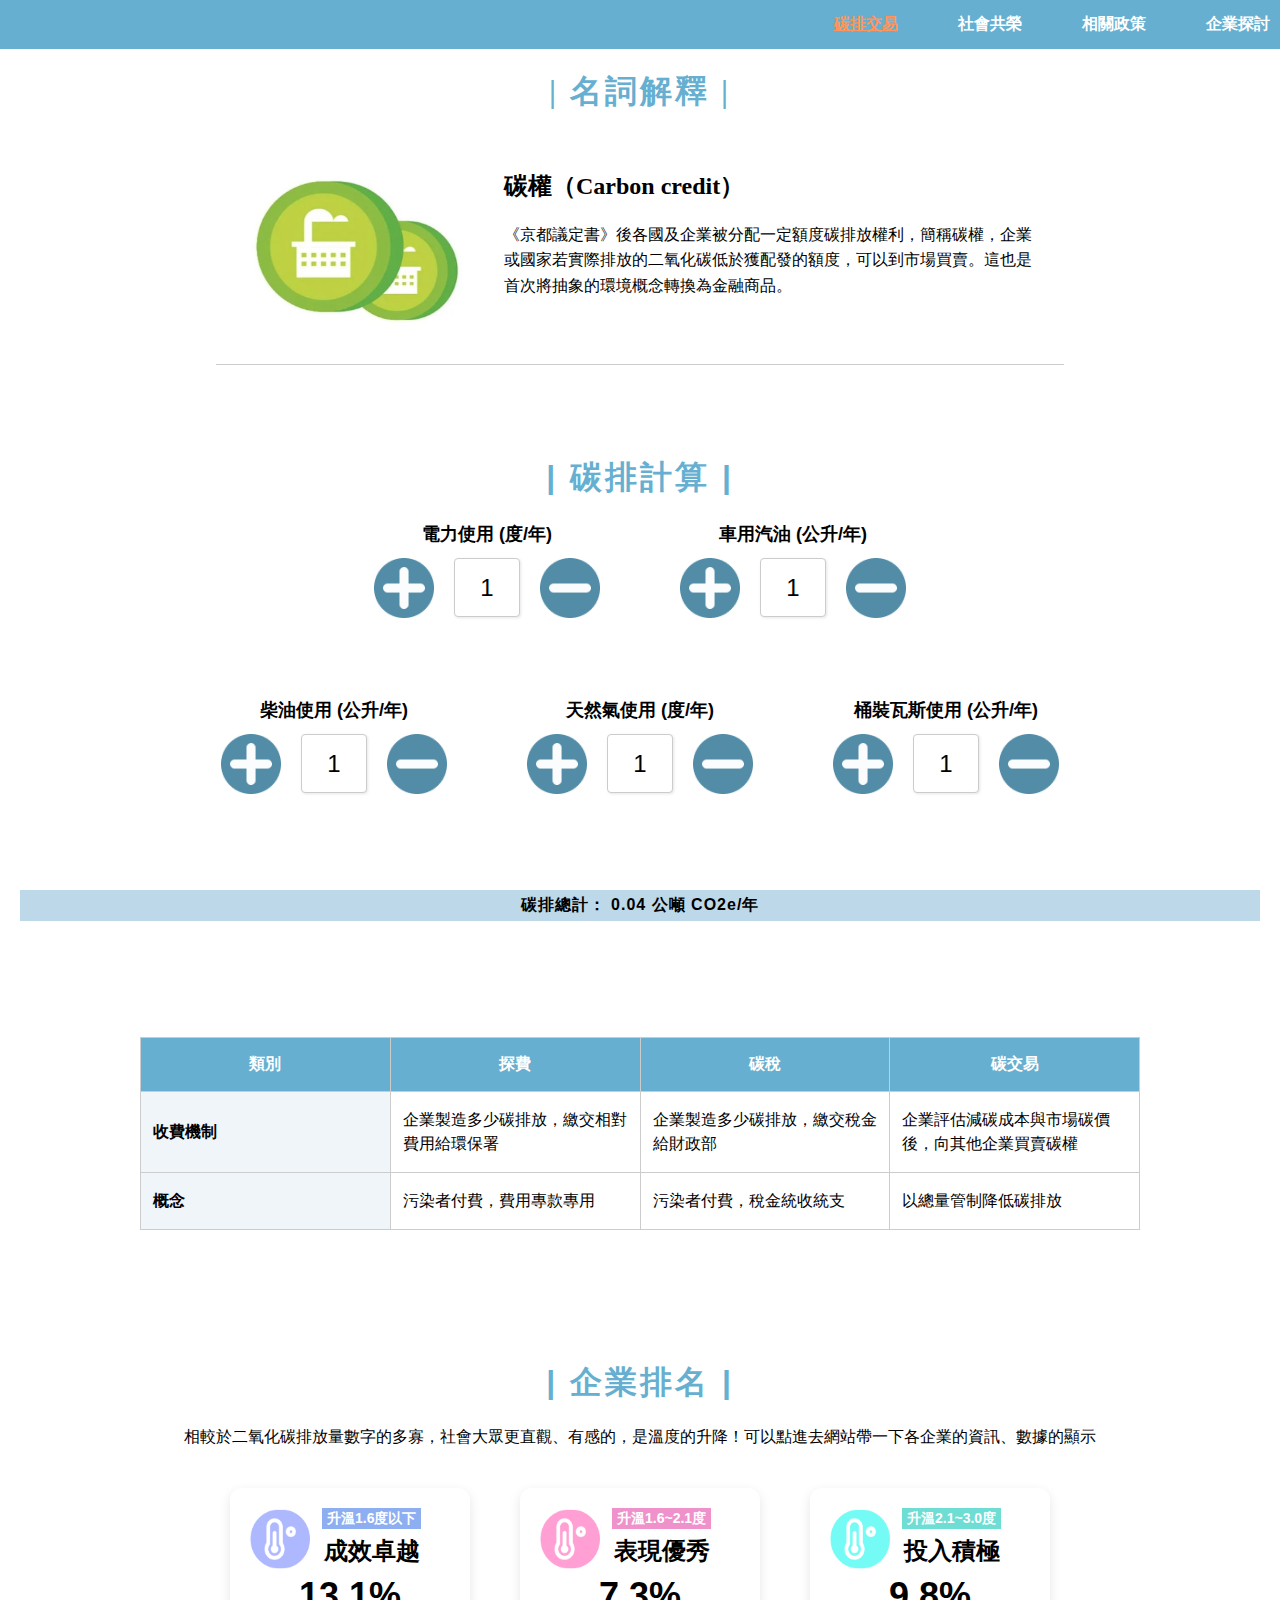
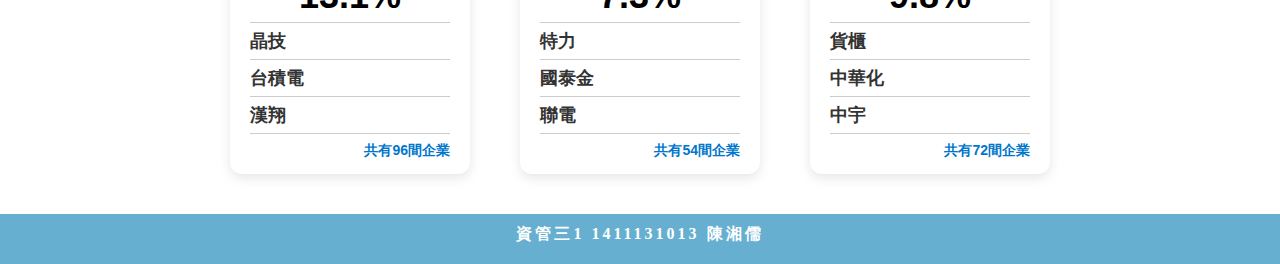
<file: index.html>
<!DOCTYPE html> <!--宣告文件版本-->
<html lang="en"> <!--文件語言 zh-TW(繁體中文)-->
<head>
	<meta charset="UTF-8">
	<meta name="viewport" content="width=device-width, initial-scale=1.0">
	<meta name="keywords" content="ESG,環境,社會,政府">
	<title>ESG介紹網站</title>
	<style>
		@import url(./ESG.css);
	</style>
</head>
<body>
	<header>
		<nav class="menu">
			<ul>
				<li><a href="./index.html" class="active"><strong>碳排交易</strong></a></li>
				<li><a href="./page2.html"><strong>社會共榮</strong></a></li>
				<li><a href="./page3.html"><strong>相關政策</strong></a></li>
				<li><a href="./page4.html"><strong>企業探討</strong></a></li>
			</ul>
		</nav>
	</header>
	<main>
		<section id="explain"> 
			<h1>| 名詞解釋 |</h1>
			<div class="carbon-block">
				<div class="explain-box">
					<img src="./image/1.png" width="240" height="180" alt="碳權" >
					<div class="text-content">
						<h2>碳權（Carbon credit）</h2>
						<p class="clearfix">《京都議定書》後各國及企業被分配一定額度碳排放權利，簡稱碳權，企業或國家若實際排放的二氧化碳低於獲配發的額度，可以到市場買賣。這也是首次將抽象的環境概念轉換為金融商品。</p>
					</div>
				</div>	
			</div>
		</section>

		<section id="useing"> 
			<h1>| 碳排計算 |</h1>
			<div class="input-group">
				<div class="row">
					<!-- 電力使用 -->
					<div class="item">
						<label>電力使用 (度/年)</label>
						<div class="controller">
							<button class="btn add"></button>
							<input type="text" value="1" readonly>
							<button class="btn reduce"></button>
						</div>
					</div>

					<!-- 車用汽油 -->
					<div class="item">
					<label>車用汽油 (公升/年)</label>
						<div class="controller">
							<button class="btn add"></button>
							<input type="text" value="1" readonly>
							<button class="btn reduce"></button>
						</div>
					</div>
				</div>

				<div class="row">
					<!-- 柴油使用 -->
					<div class="item">
					<label>柴油使用 (公升/年)</label>
						<div class="controller">
							<button class="btn add"></button>
							<input type="text" value="1" readonly>
							<button class="btn reduce"></button>
						</div>
					</div>

					<!-- 天然氣使用 -->
					<div class="item">
					<label>天然氣使用 (度/年)</label>
						<div class="controller">
							<button class="btn add"></button>
							<input type="text" value="1" readonly>
							<button class="btn reduce"></button>
						</div>
					</div>

					<!-- 桶裝瓦斯使用 -->
					<div class="item">
					<label>桶裝瓦斯使用 (公升/年)</label>
						<div class="controller">
							<button class="btn add"></button>
							<input type="text" value="1" readonly>
							<button class="btn reduce"></button>
						</div>
					</div>
				</div>	
			</div>
			<p class="use_text">碳排總計： 0.04 公噸 CO2e/年</p>
		</section>

		<section id="count"> 
			<table>
				<tr>
					<th>類別</th>
					<th>探費</th>
					<th>碳稅</th>
					<th>碳交易</th>
				</tr>
				<tr>
					<td>收費機制</td>
					<td>企業製造多少碳排放，繳交相對費用給環保署</td>
					<td>企業製造多少碳排放，繳交稅金給財政部</td>
					<td>企業評估減碳成本與市場碳價後，向其他企業買賣碳權</td>
				</tr>
				<tr>
					<td>概念</td>
					<td>污染者付費，費用專款專用</td>
					<td>污染者付費，稅金統收統支</td>
					<td>以總量管制降低碳排放</td>
				</tr>
			</table>
		</section> 

		<section id="ranking">
		    <h1>| 企業排名 |</h1>
		    <p class="ranking-desc">相較於二氧化碳排放量數字的多寡，社會大眾更直觀、有感的，是溫度的升降！可以點進去網站帶一下各企業的資訊、數據的顯示</p>

		    <div class="ranking-cards">
			    <!-- 成效卓越 -->
			    <div class="card">
			        <div class="card-header">
			      		<img src="./image/temperature1.png" width="60" height="60" alt="溫度計" >
			      		<div class="header-text">
			        		<span class="tag blue">升溫1.6度以下</span>
			        		<h3>成效卓越</h3>
			        	</div>
			        </div>
			      
			        <p class="percentage">13.1%</p>
			        <ul class="company-list">
				        <li>晶技</li>
				        <li>台積電</li>
				        <li>漢翔</li>
			        </ul>
			      <p class="more">共有96間企業</p>
			    </div>

			    <!-- 表現優秀 -->
			    <div class="card">
			        <div class="card-header">
			        	<img src="./image/temperature2.png" width="60" height="60" alt="溫度計" >
			        	<div class="header-text">
				        	<span class="tag pink">升溫1.6~2.1度</span>
				        	<h3>表現優秀</h3>
				        </div>
			        </div>
			      
			        <p class="percentage">7.3%</p>
			        <ul class="company-list">
				        <li>特力</li>
				        <li>國泰金</li>
				        <li>聯電</li>
			        </ul>
			        <p class="more">共有54間企業</p>
			    </div>

			    <!-- 投入積極 -->
			    <div class="card">
			        <div class="card-header">
			        	<img src="./image/temperature3.png" width="60" height="60" alt="溫度計" >
			        	<div class="header-text">
			        		<span class="tag teal">升溫2.1~3.0度</span>
			        		<h3>投入積極</h3>
			        	</div>
			        </div>
			        
			        <p class="percentage">9.8%</p>
			        <ul class="company-list">
				        <li>貨櫃</li>
				        <li>中華化</li>
				        <li>中宇</li>
			        </ul>
			        <p class="more">共有72間企業</p>
			    </div>
		    </div>
		</section>

	</main>

	<footer> 資管三1  1411131013  陳湘儒 </footer>
</body>
</html>
</file>
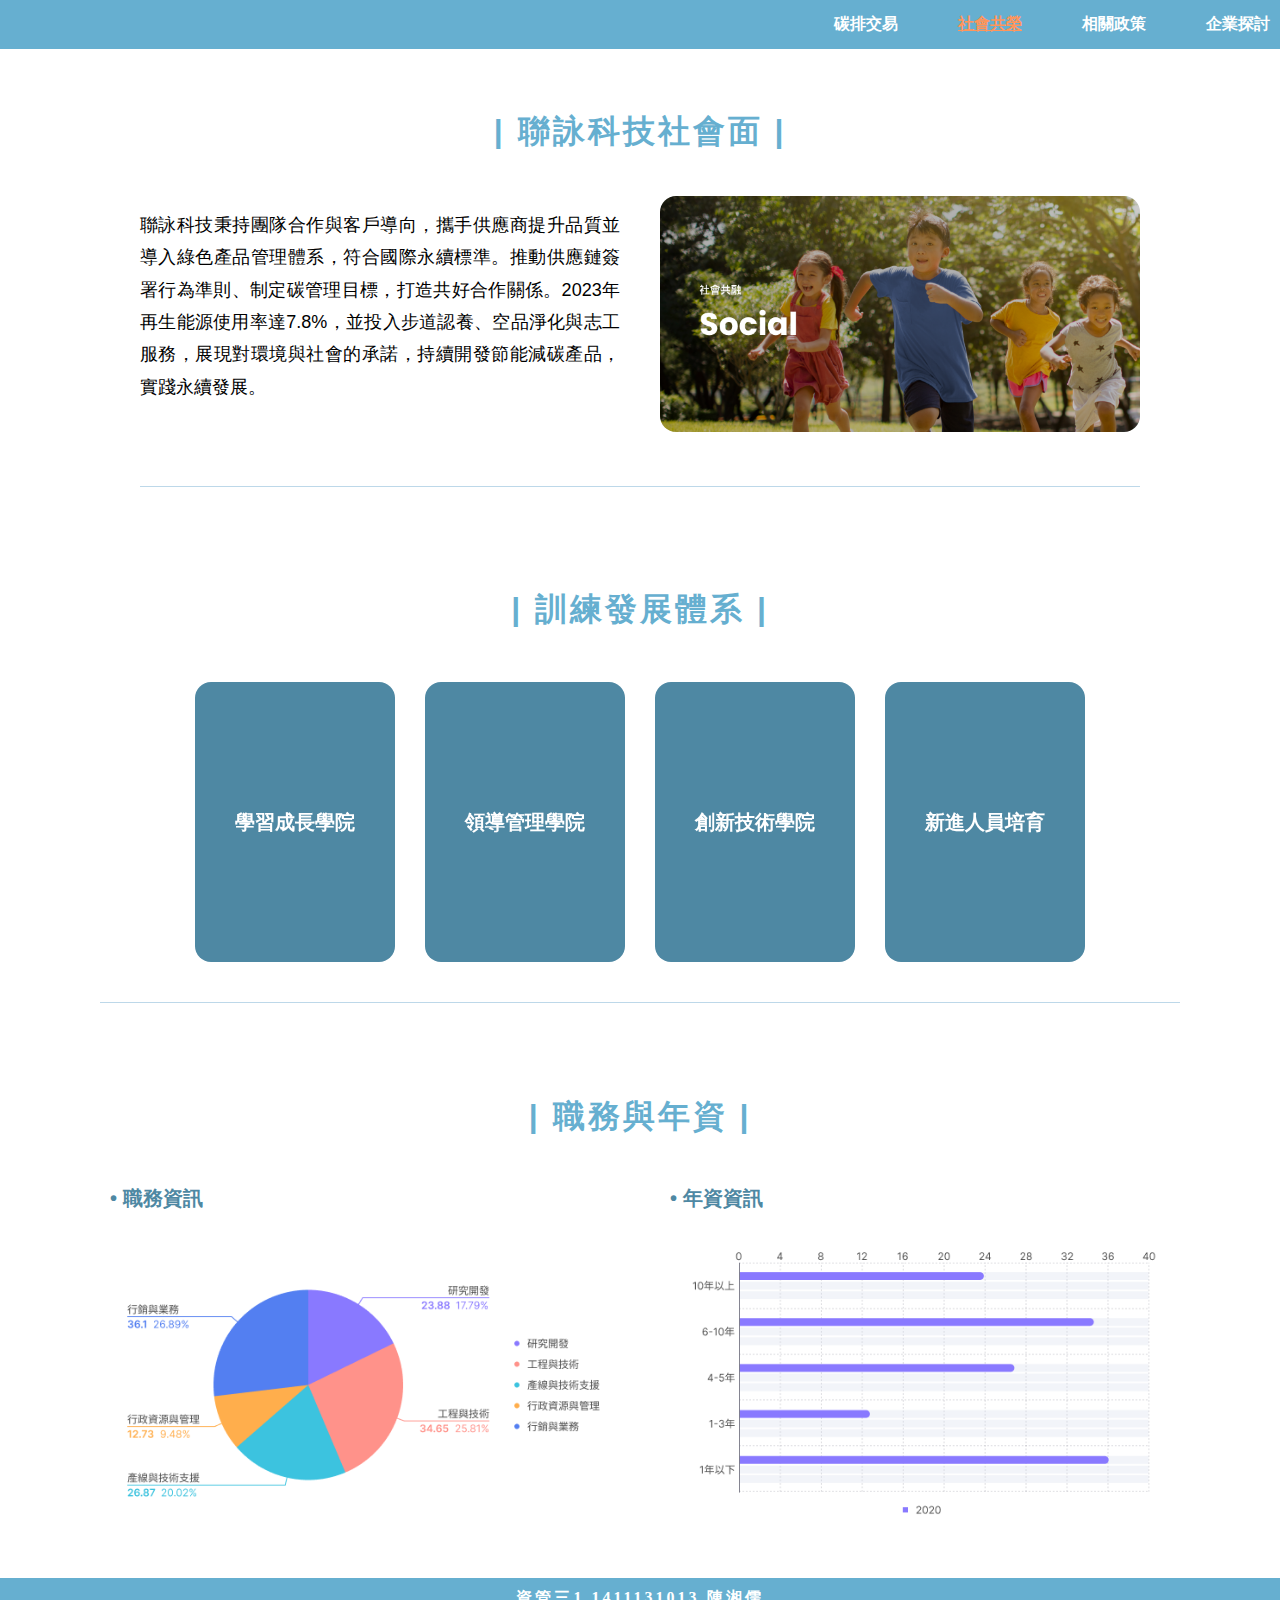
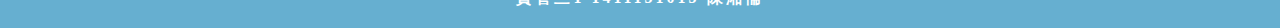
<file: page2.html>
<!DOCTYPE html> <!--宣告文件版本-->
<html lang="en"> <!--文件語言 zh-TW(繁體中文)-->
<head>
	<meta charset="UTF-8">
	<meta name="viewport" content="width=device-width, initial-scale=1.0">
	<meta name="keywords" content="ESG,環境,社會,政府">
	<title>ESG介紹網站</title>
	<style>
		@import url(./s0514.css);
	</style>
</head>
<body>
	<header>
		<nav class="menu">
			<li><a href="./index.html"><strong>碳排交易</strong></a></li>
			<li><a href="./page2.html" class="active"><strong>社會共榮</strong></a></li>
			<li><a href="./page3.html"><strong>相關政策</strong></a></li>
			<li><a href="./page4.html"><strong>企業探討</strong></a></li>
		</nav>
	</header>
	<main>
		<section id="society"> 
			<h1>| 聯詠科技社會面 |</h1>
			<div class="society-content">
    			<div class="society-text">
					<p>聯詠科技秉持團隊合作與客戶導向，攜手供應商提升品質並導入綠色產品管理體系，符合國際永續標準。推動供應鏈簽署行為準則、制定碳管理目標，打造共好合作關係。2023年再生能源使用率達7.8%，並投入步道認養、空品淨化與志工服務，展現對環境與社會的承諾，持續開發節能減碳產品，實踐永續發展。</p>
				</div>
				<div class="society-image">
					<img src="./image/society.png" width="740" height="360" alt="聯詠科技" >
				</div>
			</div>
		</section>

		<section id="training"> 
			<h1>| 訓練發展體系 |</h1>
			<div class="card-group">
				<!-- 卡片 1 -->
				<div class="card">
					<div class="card-inner">
						<div class="card-front">
							學習成長學院
						</div>
						<div class="card-back">
							<h3>學習成長學院</h3>
							<ol>
								<li>共通必修</li>
								<li>自我成長</li>
								<li>行銷業務</li>
								<li>專案管理</li>
								<li>品質管理</li>
								<li>專利智慧</li>
							</ol>
						</div>
					</div>
				</div>

				<!-- 卡片 2 -->
				<div class="card">
					<div class="card-inner">
						<div class="card-front">
							領導管理學院
						</div>
						<div class="card-back">
							<h3>領導管理學院</h3>
							<ol>
								<li>新人指導</li>
								<li>基層管理</li>
								<li>幹部培育</li>
								<li>中高階管理</li>
							</ol>
						</div>
					</div>
				</div>

				<!-- 卡片 3 -->
				<div class="card">
					<div class="card-inner">
						<div class="card-front">
							創新技術學院
						</div>
						<div class="card-back">
							<h3>創新技術學院</h3>
							<ol>
								<li>專業技術</li>
								<li>趨勢技術</li>
								<li>前瞻技術</li>		
							</ol>
						</div>
					</div>
				</div>

				<!-- 卡片 4 -->
				<div class="card">
					<div class="card-inner">
						<div class="card-front">
							新進人員培育
						</div>
						<div class="card-back">
							<h3>新進人員培育</h3>
							<ol>
								<li>共通管理</li>
								<li>共通工程</li>
								<li>智權法務</li>
								<li>專業技術</li>
							</ol>
						</div>
					</div>
				</div>
			</div>
		</section> 

		
		<section id="Position">
			<h1>| 職務與年資 |</h1>
			<div class="position-container">
				<!-- 左邊職務資訊 -->
				<div class="position-block">
					<h2>• 職務資訊</h2>
					<img src="./image/Position.png" alt="職務資訊圖表">
				</div>

				<!-- 右邊年資資訊 -->
				<div class="position-block">
					<h2>• 年資資訊</h2>
					<img src="./image/years.png" alt="年資資訊圖表">
				</div>
			</div>
		</section>

	</main>

	<footer> 資管三1 1411131013 陳湘儒 </footer>
</body>
</html>
</file>
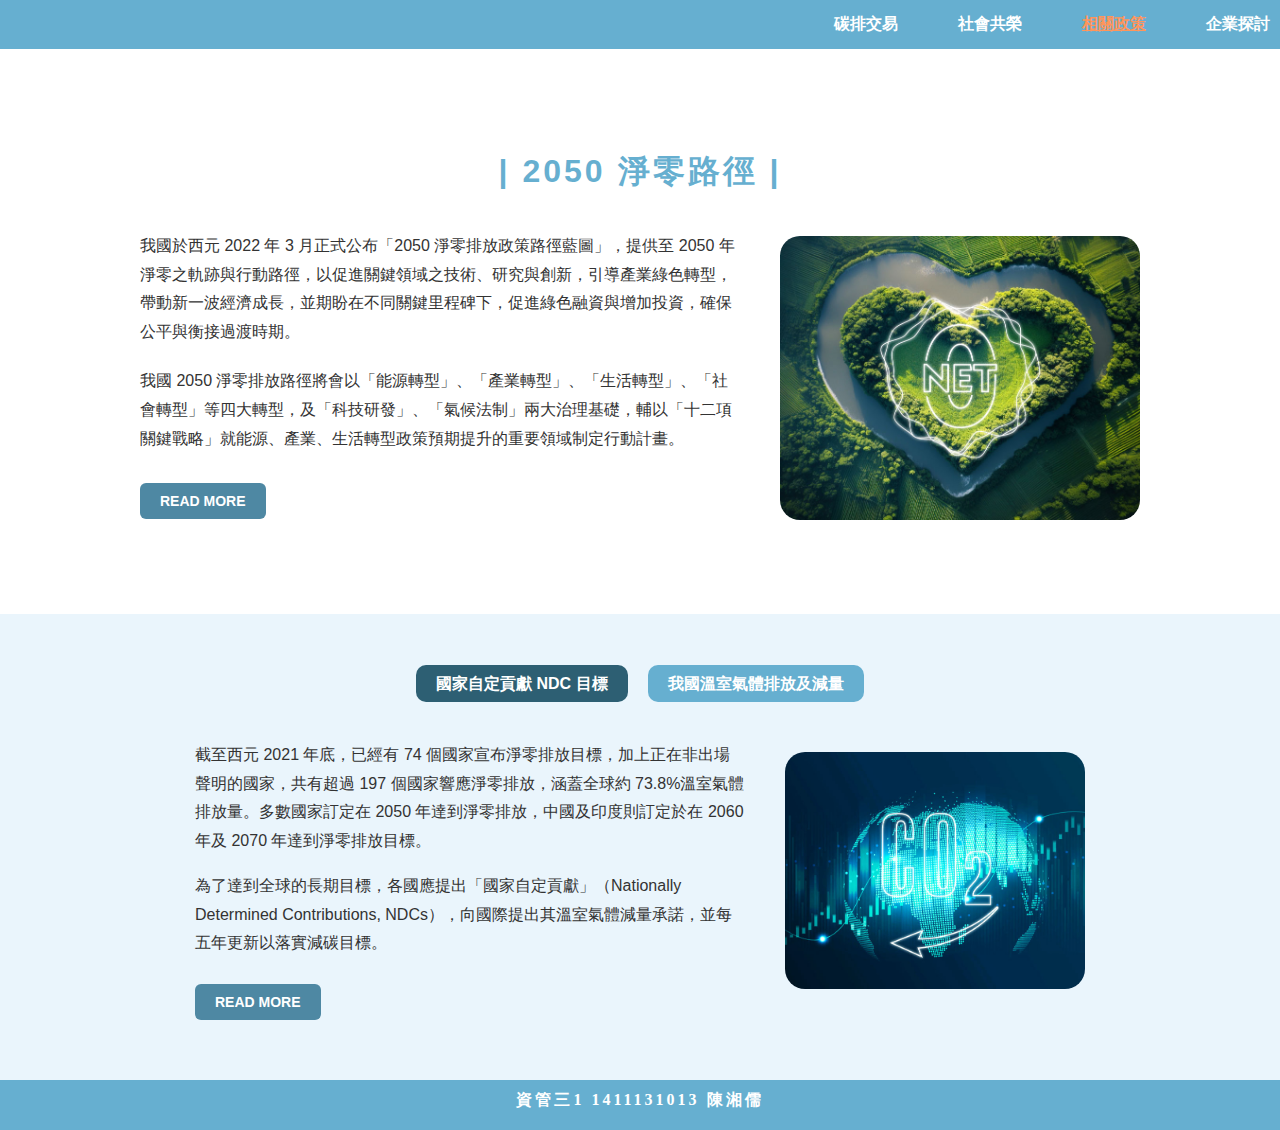
<file: page3.html>
<!DOCTYPE html> <!--宣告文件版本-->
<html lang="en"> <!--文件語言 zh-TW(繁體中文)-->
<head>
	<meta charset="UTF-8">
	<meta name="viewport" content="width=device-width, initial-scale=1.0">
	<meta name="keywords" content="ESG,環境,社會,政府">
	<title>ESG介紹網站</title>
	<style>
		@import url(./s0514.css);
	</style>
</head>
<body>
	<header>
		<nav class="menu">
			<li><a href="./index.html"><strong>碳排交易</strong></a></li>
			<li><a href="./page2.html"><strong>社會共榮</strong></a></li>
			<li><a href="./page3.html" class="active"><strong>相關政策</strong></a></li>
			<li><a href="./page4.html"><strong>企業探討</strong></a></li>
		</nav>
	</header>
	<main>
		<section id="netzero">
			<h1>| 2050 淨零路徑 |</h1>
			<div class="netzero-container">
				<div class="netzero-text">
					<p>
					我國於西元 2022 年 3 月正式公布「2050 淨零排放政策路徑藍圖」，提供至 2050 年淨零之軌跡與行動路徑，以促進關鍵領域之技術、研究與創新，引導產業綠色轉型，帶動新一波經濟成長，並期盼在不同關鍵里程碑下，促進綠色融資與增加投資，確保公平與衡接過渡時期。
					</p>
					<p>
					我國 2050 淨零排放路徑將會以「能源轉型」、「產業轉型」、「生活轉型」、「社會轉型」等四大轉型，及「科技研發」、「氣候法制」兩大治理基礎，輔以「十二項關鍵戰略」就能源、產業、生活轉型政策預期提升的重要領域制定行動計畫。
					</p>
					<a class="readmore" href="https://www.cca.gov.tw/climatetalks/net-zero-roadmap/1891.html">READ MORE</a>
				</div>
				<div class="netzero-img">
					<img src="./image/net_zero.jpg" alt="淨零圖" />
				</div>
			</div>
		</section>

		<section class="tab-section">
			<!-- 隱藏的 radio 按鈕 -->
			<input type="radio" name="tab" id="tab1" checked hidden>
			<input type="radio" name="tab" id="tab2" hidden>

			<!-- 選單按鈕 -->
			<div class="tab-buttons">
				<label for="tab1">國家自定貢獻 NDC 目標</label>
				<label for="tab2">我國溫室氣體排放及減量</label>
			</div>

			<!-- 對應內容區 -->
			<div class="tab-contents">
				<div class="tab-content content1">
					<div class="tab-layout">
						<div class="tab-text">
						<p>截至西元 2021 年底，已經有 74 個國家宣布淨零排放目標，加上正在非出場聲明的國家，共有超過 197 個國家響應淨零排放，涵蓋全球約 73.8%溫室氣體排放量。多數國家訂定在 2050 年達到淨零排放，中國及印度則訂定於在 2060 年及 2070 年達到淨零排放目標。</p>
						<p>為了達到全球的長期目標，各國應提出「國家自定貢獻」（Nationally Determined Contributions, NDCs），向國際提出其溫室氣體減量承諾，並每五年更新以落實減碳目標。</p>
						<a class="readmore" href="https://www.cca.gov.tw/climatetalks/ndc/1626.html">READ MORE</a>
						</div>
						<div class="tab-img">
							<img src="./image/NDC.jpg" alt="co2圖示" />
						</div>
					</div>
				</div>

				<div class="tab-content content2">
					<div class="tab-layout">
						<div class="tab-text">
							<p>我國於西元 2022 年溫室氣體總排放量約為 285.97 百萬公噸二氧化碳當量（MTCO2e），扣除碳匯 21.83 MTCO2e 後，淨排放量為 264.13 MTCO2e。</p>
							<p>總統於 2023 年 2 月 15 日公告施行《氣候變遷因應法》，明定國家溫室氣體長期減量目標為「2050 年溫室氣體淨零排放」，為落實達到長期目標，另外訂定 5 年為一期的溫室氣體排放目標。</p>
							<a class="readmore" href="https://www.cca.gov.tw/climatetalks/emission-and-reduction/national/1867.html">READ MORE</a>
						</div>
						<div class="tab-img">
							<img src="./image/CO2e.jpg" alt="植物圖示" />
						</div>
					</div>
				</div>
			</div>
		</section>

	</main>

	<footer> 資管三1 1411131013 陳湘儒 </footer>
</body>
</html>
</file>
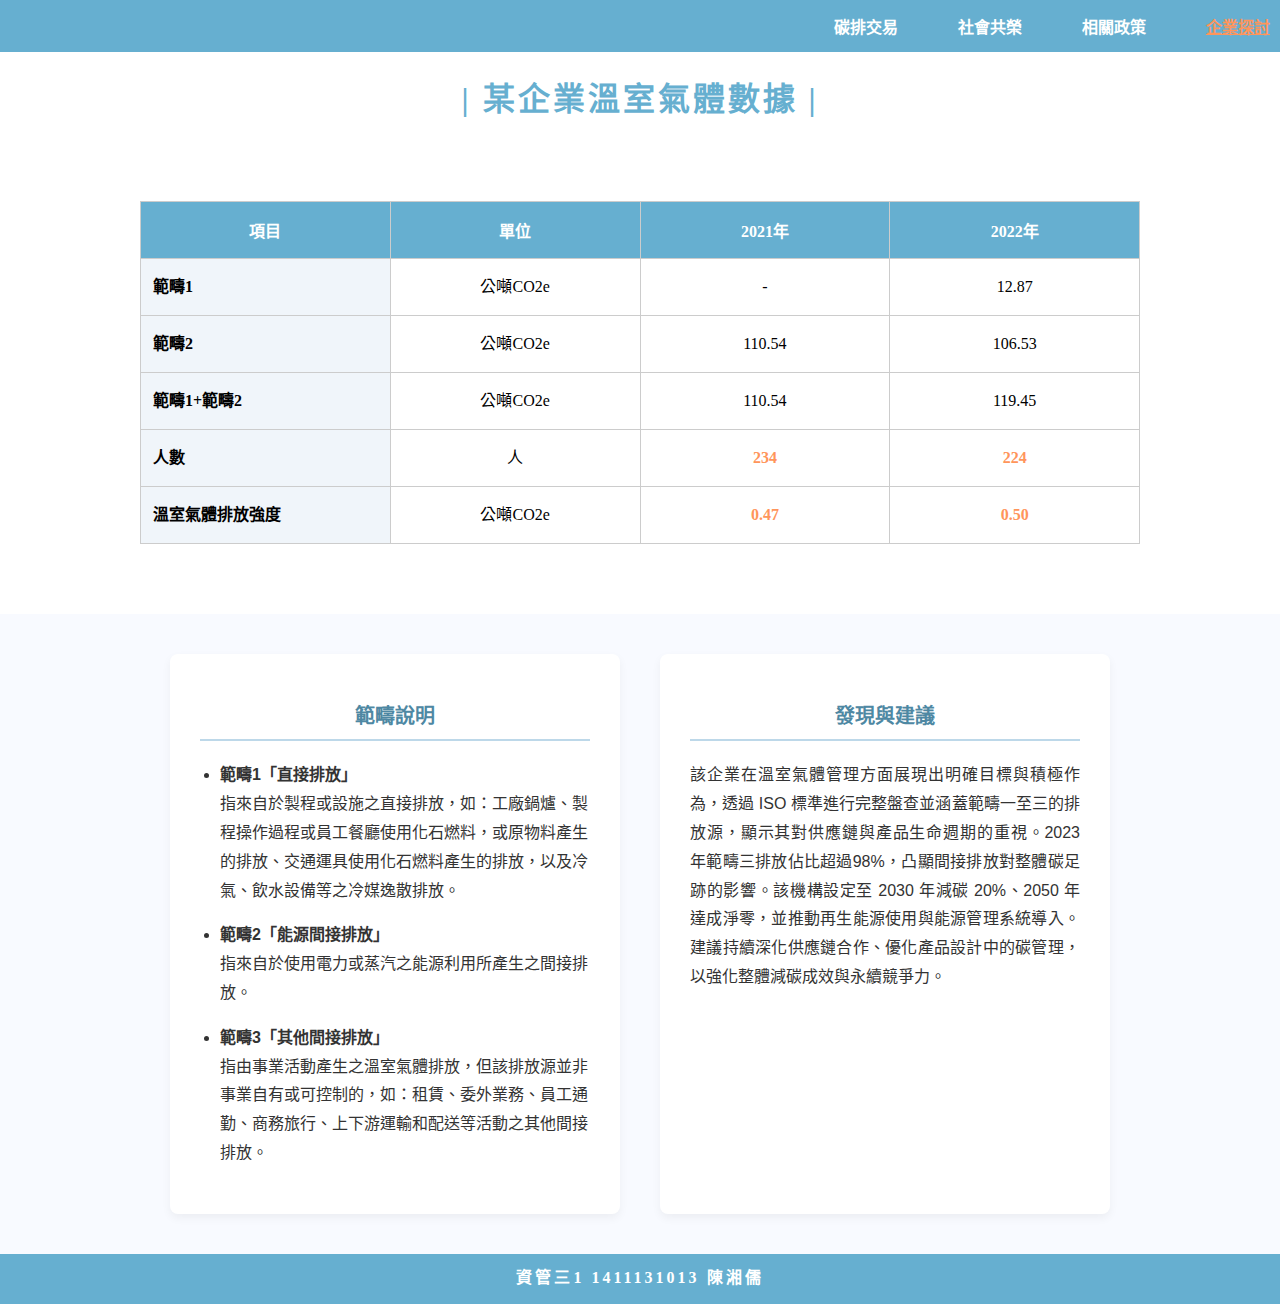
<file: page4.html>
<!DOCTYPE html> <!--宣告文件版本-->
<html lang="zh-TW"> <!--文件語言 zh-TW(繁體中文)-->
<head>
	<meta charset="UTF-8">
	<meta name="viewport" content="width=device-width, initial-scale=1.0">
	<meta name="keywords" content="ESG,環境,社會,政府">
	<title>ESG介紹網站</title>
	<style>
		@import url(./ESG.css);
	</style>
</head>
<body>
	<header>
		<nav class="menu">
			<li><a href="./index.html"><strong>碳排交易</strong></a></li>
			<li><a href="./page2.html"><strong>社會共榮</strong></a></li>
			<li><a href="./page3.html"><strong>相關政策</strong></a></li>
			<li><a href="./page4.html" class="active"><strong>企業探討</strong></a></li>
		</nav>
	</header>
	<main>
		<section id="data"> 
			<h1>| 某企業溫室氣體數據 |</h1>
			<section id="count_data"> 
				<table>
					<tr>
						<th>項目</th>
						<th>單位</th>
						<th>2021年</th>
						<th>2022年</th>
					</tr>
					<tr>
						<td>範疇1</td>
						<td>公噸CO2e</td>
						<td>-</td>
						<td>12.87</td>
					</tr>
					<tr>
						<td>範疇2</td>
						<td>公噸CO2e</td>
						<td>110.54</td>
						<td>106.53</td>
					</tr>
					<tr>
						<td>範疇1+範疇2</td>
						<td>公噸CO2e</td>
						<td>110.54</td>
						<td>119.45</td>
					</tr>
					<tr>
						<td>人數</td>
						<td>人</td>
						<td>234</td>
						<td>224</td>
					</tr>
					<tr>
						<td>溫室氣體排放強度</td>
						<td>公噸CO2e</td>
						<td>0.47</td>
						<td>0.50</td>
					</tr>
				</table>
			</section> 
		</section>

		<section id="scope-suggestion">
			<div class="scope-left">
				<h2>範疇說明</h2>
				<ul>
					<li>
						<strong>範疇1「直接排放」</strong><br>
						指來自於製程或設施之直接排放，如：工廠鍋爐、製程操作過程或員工餐廳使用化石燃料，或原物料產生的排放、交通運具使用化石燃料產生的排放，以及冷氣、飲水設備等之冷媒逸散排放。
					</li>
					<li>
						<strong>範疇2「能源間接排放」</strong><br>
						指來自於使用電力或蒸汽之能源利用所產生之間接排放。
					</li>
					<li>
						<strong>範疇3「其他間接排放」</strong><br>
						指由事業活動產生之溫室氣體排放，但該排放源並非事業自有或可控制的，如：租賃、委外業務、員工通勤、商務旅行、上下游運輸和配送等活動之其他間接排放。
					</li>
				</ul>
			</div>
			<div class="scope-right">
				<h2>發現與建議</h2>
				<p>
				該企業在溫室氣體管理方面展現出明確目標與積極作為，透過 ISO 標準進行完整盤查並涵蓋範疇一至三的排放源，顯示其對供應鏈與產品生命週期的重視。2023 年範疇三排放佔比超過98%，凸顯間接排放對整體碳足跡的影響。該機構設定至 2030 年減碳 20%、2050 年達成淨零，並推動再生能源使用與能源管理系統導入。建議持續深化供應鏈合作、優化產品設計中的碳管理，以強化整體減碳成效與永續競爭力。
				</p>
			</div>
		</section>

	</main>

	<footer> 資管三1 1411131013 陳湘儒 </footer>
</body>
</html>
</file>
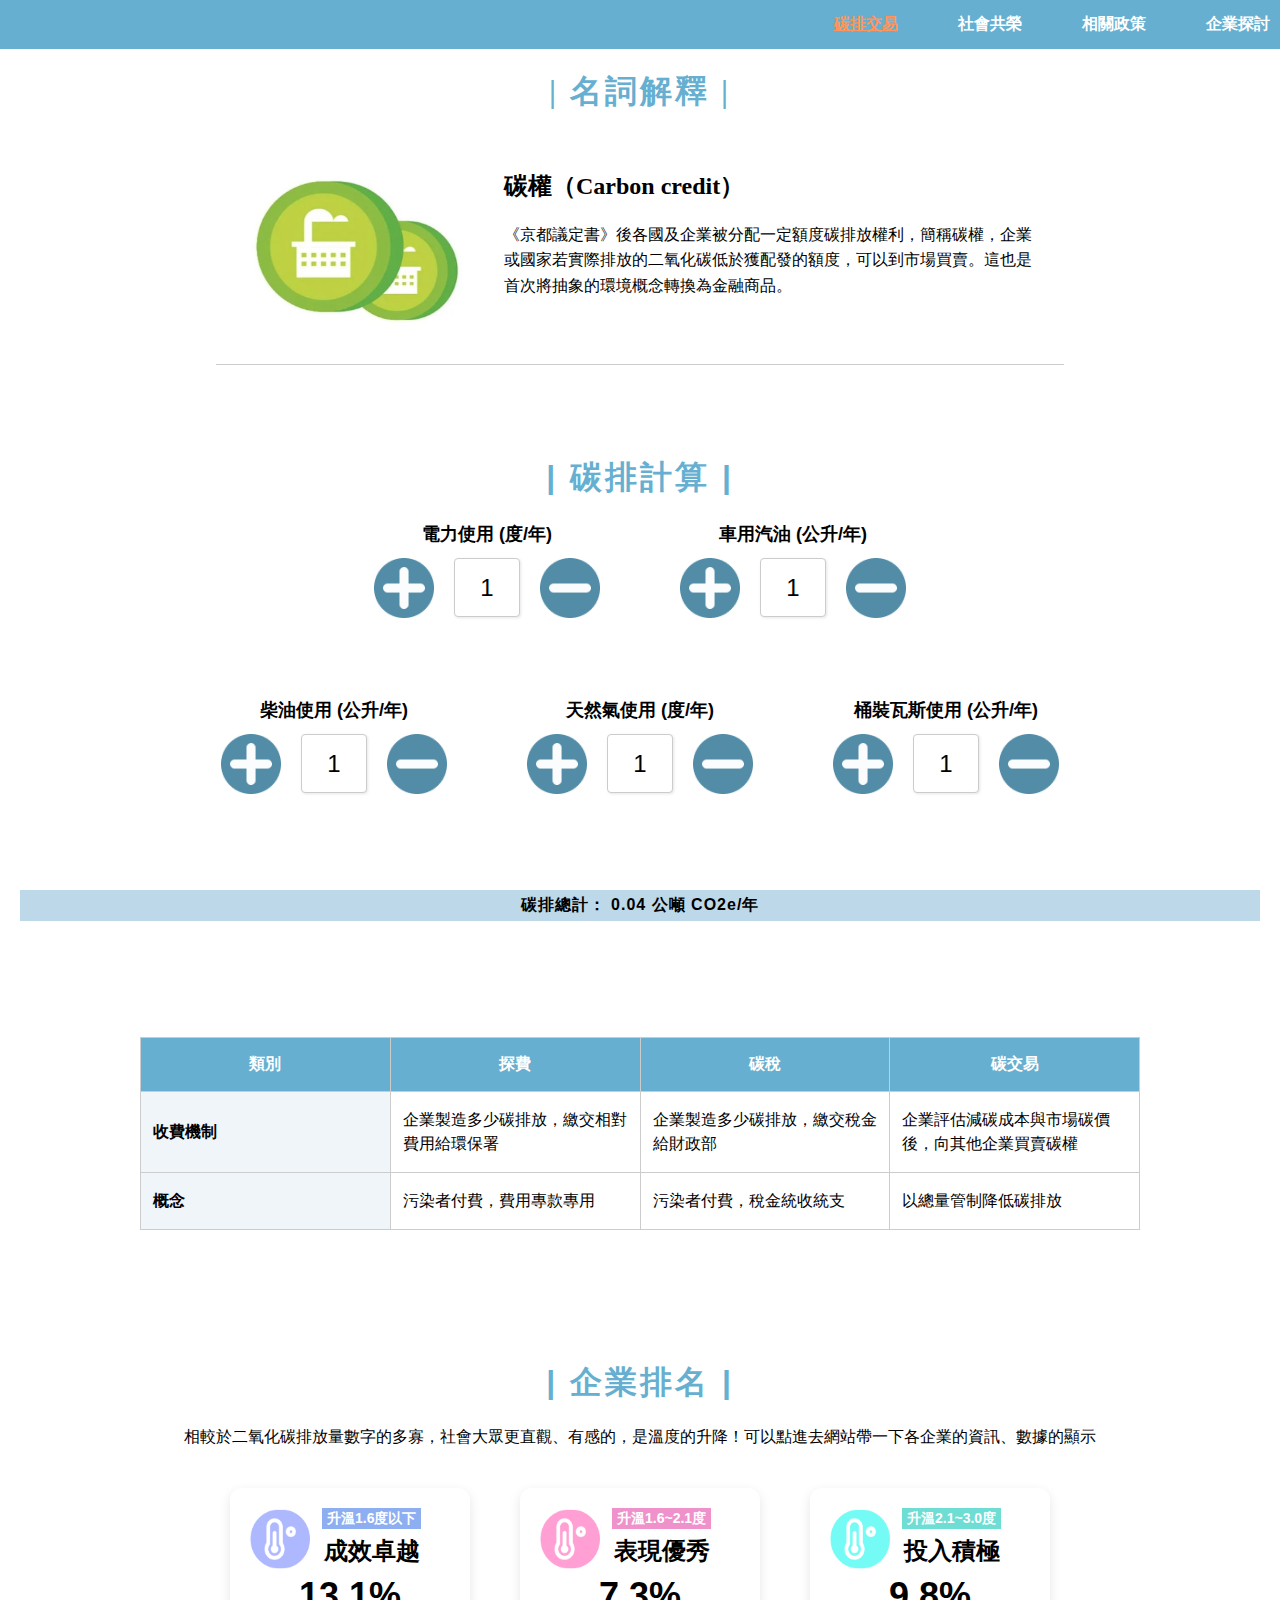
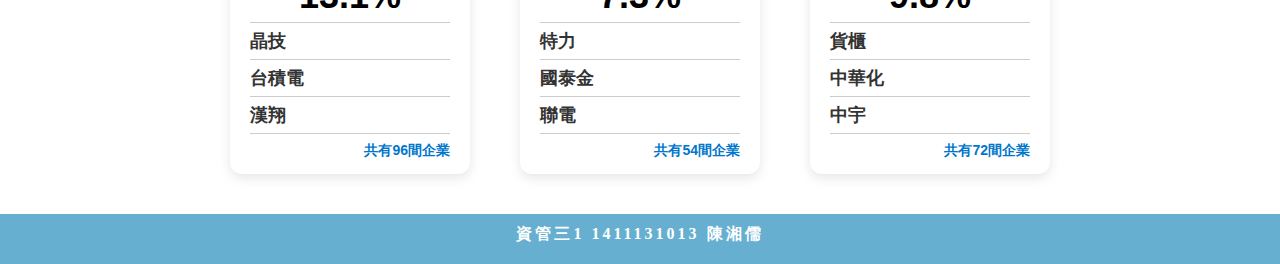
<file: s0515_page1.html>
<!DOCTYPE html> <!--宣告文件版本-->
<html lang="en"> <!--文件語言 zh-TW(繁體中文)-->
<head>
	<meta charset="UTF-8">
	<meta name="viewport" content="width=device-width, initial-scale=1.0">
	<meta name="keywords" content="ESG,環境,社會,政府">
	<title>ESG介紹網站</title>
	<style>
		@import url(./s0514.css);
	</style>
</head>
<body>
	<header>
		<nav class="menu">
			<ul>
				<li><a href="./s0515_page1.html" class="active"><strong>碳排交易</strong></a></li>
				<li><a href="./s0515_page2.html"><strong>社會共榮</strong></a></li>
				<li><a href="./s0515_page3.html"><strong>相關政策</strong></a></li>
				<li><a href="./s0515_page4.html"><strong>企業探討</strong></a></li>
			</ul>
		</nav>
	</header>
	<main>
		<section id="explain"> 
			<h1>| 名詞解釋 |</h1>
			<div class="carbon-block">
				<div class="explain-box">
					<img src="./image/1.png" width="240" height="180" alt="碳權" >
					<div class="text-content">
						<h2>碳權（Carbon credit）</h2>
						<p class="clearfix">《京都議定書》後各國及企業被分配一定額度碳排放權利，簡稱碳權，企業或國家若實際排放的二氧化碳低於獲配發的額度，可以到市場買賣。這也是首次將抽象的環境概念轉換為金融商品。</p>
					</div>
				</div>	
			</div>
		</section>

		<section id="useing"> 
			<h1>| 碳排計算 |</h1>
			<div class="input-group">
				<div class="row">
					<!-- 電力使用 -->
					<div class="item">
						<label>電力使用 (度/年)</label>
						<div class="controller">
							<button class="btn add"></button>
							<input type="text" value="1" readonly>
							<button class="btn reduce"></button>
						</div>
					</div>

					<!-- 車用汽油 -->
					<div class="item">
					<label>車用汽油 (公升/年)</label>
						<div class="controller">
							<button class="btn add"></button>
							<input type="text" value="1" readonly>
							<button class="btn reduce"></button>
						</div>
					</div>
				</div>

				<div class="row">
					<!-- 柴油使用 -->
					<div class="item">
					<label>柴油使用 (公升/年)</label>
						<div class="controller">
							<button class="btn add"></button>
							<input type="text" value="1" readonly>
							<button class="btn reduce"></button>
						</div>
					</div>

					<!-- 天然氣使用 -->
					<div class="item">
					<label>天然氣使用 (度/年)</label>
						<div class="controller">
							<button class="btn add"></button>
							<input type="text" value="1" readonly>
							<button class="btn reduce"></button>
						</div>
					</div>

					<!-- 桶裝瓦斯使用 -->
					<div class="item">
					<label>桶裝瓦斯使用 (公升/年)</label>
						<div class="controller">
							<button class="btn add"></button>
							<input type="text" value="1" readonly>
							<button class="btn reduce"></button>
						</div>
					</div>
				</div>	
			</div>
			<p class="use_text">碳排總計： 0.04 公噸 CO2e/年</p>
		</section>

		<section id="count"> 
			<table>
				<tr>
					<th>類別</th>
					<th>探費</th>
					<th>碳稅</th>
					<th>碳交易</th>
				</tr>
				<tr>
					<td>收費機制</td>
					<td>企業製造多少碳排放，繳交相對費用給環保署</td>
					<td>企業製造多少碳排放，繳交稅金給財政部</td>
					<td>企業評估減碳成本與市場碳價後，向其他企業買賣碳權</td>
				</tr>
				<tr>
					<td>概念</td>
					<td>污染者付費，費用專款專用</td>
					<td>污染者付費，稅金統收統支</td>
					<td>以總量管制降低碳排放</td>
				</tr>
			</table>
		</section> 

		<section id="ranking">
		    <h1>| 企業排名 |</h1>
		    <p class="ranking-desc">相較於二氧化碳排放量數字的多寡，社會大眾更直觀、有感的，是溫度的升降！可以點進去網站帶一下各企業的資訊、數據的顯示</p>

		    <div class="ranking-cards">
			    <!-- 成效卓越 -->
			    <div class="card">
			        <div class="card-header">
			      		<img src="./image/temperature1.png" width="60" height="60" alt="溫度計" >
			      		<div class="header-text">
			        		<span class="tag blue">升溫1.6度以下</span>
			        		<h3>成效卓越</h3>
			        	</div>
			        </div>
			      
			        <p class="percentage">13.1%</p>
			        <ul class="company-list">
				        <li>晶技</li>
				        <li>台積電</li>
				        <li>漢翔</li>
			        </ul>
			      <p class="more">共有96間企業</p>
			    </div>

			    <!-- 表現優秀 -->
			    <div class="card">
			        <div class="card-header">
			        	<img src="./image/temperature2.png" width="60" height="60" alt="溫度計" >
			        	<div class="header-text">
				        	<span class="tag pink">升溫1.6~2.1度</span>
				        	<h3>表現優秀</h3>
				        </div>
			        </div>
			      
			        <p class="percentage">7.3%</p>
			        <ul class="company-list">
				        <li>特力</li>
				        <li>國泰金</li>
				        <li>聯電</li>
			        </ul>
			        <p class="more">共有54間企業</p>
			    </div>

			    <!-- 投入積極 -->
			    <div class="card">
			        <div class="card-header">
			        	<img src="./image/temperature3.png" width="60" height="60" alt="溫度計" >
			        	<div class="header-text">
			        		<span class="tag teal">升溫2.1~3.0度</span>
			        		<h3>投入積極</h3>
			        	</div>
			        </div>
			        
			        <p class="percentage">9.8%</p>
			        <ul class="company-list">
				        <li>貨櫃</li>
				        <li>中華化</li>
				        <li>中宇</li>
			        </ul>
			        <p class="more">共有72間企業</p>
			    </div>
		    </div>
		</section>

	</main>

	<footer> 資管三1  1411131013  陳湘儒 </footer>
</body>
</html>
</file>
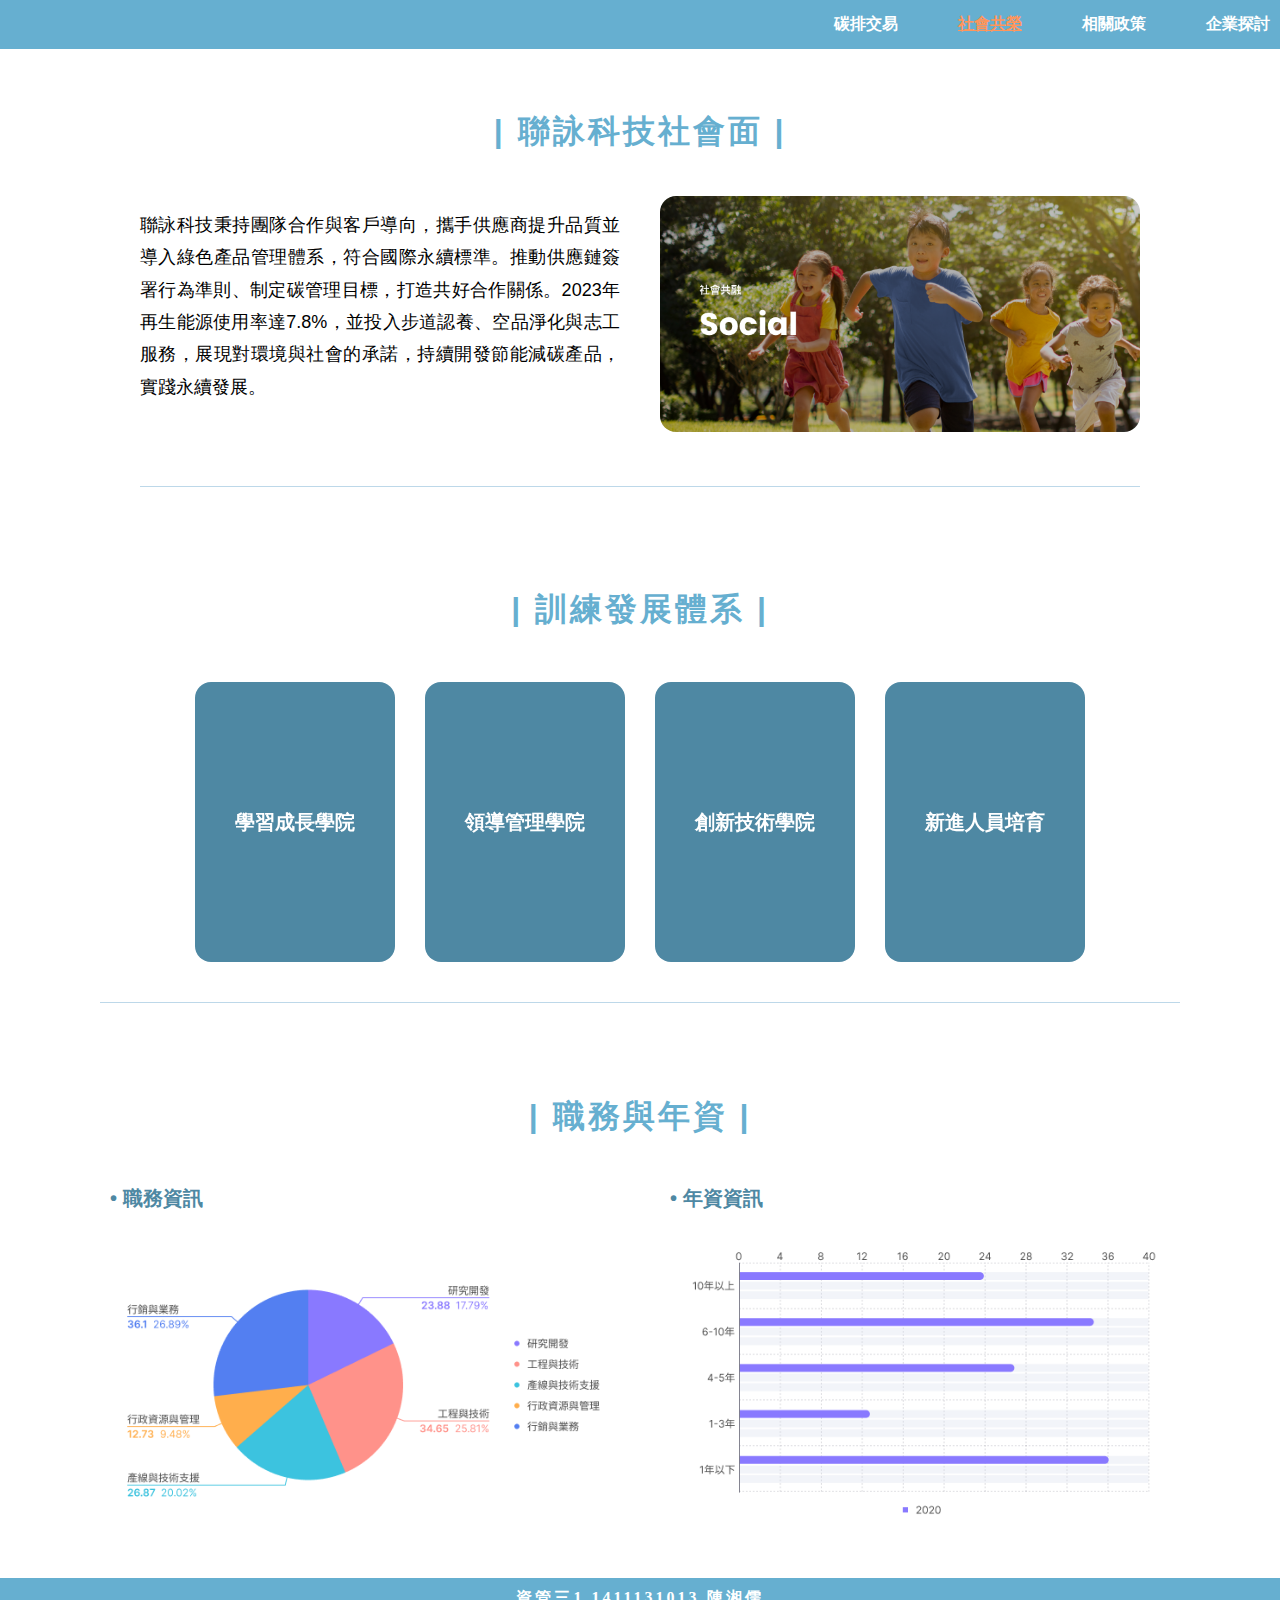
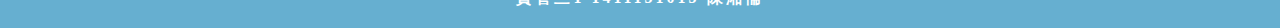
<file: s0515_page2.html>
<!DOCTYPE html> <!--宣告文件版本-->
<html lang="en"> <!--文件語言 zh-TW(繁體中文)-->
<head>
	<meta charset="UTF-8">
	<meta name="viewport" content="width=device-width, initial-scale=1.0">
	<meta name="keywords" content="ESG,環境,社會,政府">
	<title>ESG介紹網站</title>
	<style>
		@import url(./s0514.css);
	</style>
</head>
<body>
	<header>
		<nav class="menu">
			<li><a href="./s0515_page1.html"><strong>碳排交易</strong></a></li>
			<li><a href="./s0515_page2.html" class="active"><strong>社會共榮</strong></a></li>
			<li><a href="./s0515_page3.html"><strong>相關政策</strong></a></li>
			<li><a href="./s0515_page4.html"><strong>企業探討</strong></a></li>
		</nav>
	</header>
	<main>
		<section id="society"> 
			<h1>| 聯詠科技社會面 |</h1>
			<div class="society-content">
    			<div class="society-text">
					<p>聯詠科技秉持團隊合作與客戶導向，攜手供應商提升品質並導入綠色產品管理體系，符合國際永續標準。推動供應鏈簽署行為準則、制定碳管理目標，打造共好合作關係。2023年再生能源使用率達7.8%，並投入步道認養、空品淨化與志工服務，展現對環境與社會的承諾，持續開發節能減碳產品，實踐永續發展。</p>
				</div>
				<div class="society-image">
					<img src="./image/society.png" width="740" height="360" alt="聯詠科技" >
				</div>
			</div>
		</section>

		<section id="training"> 
			<h1>| 訓練發展體系 |</h1>
			<div class="card-group">
				<!-- 卡片 1 -->
				<div class="card">
					<div class="card-inner">
						<div class="card-front">
							學習成長學院
						</div>
						<div class="card-back">
							<h3>學習成長學院</h3>
							<ol>
								<li>共通必修</li>
								<li>自我成長</li>
								<li>行銷業務</li>
								<li>專案管理</li>
								<li>品質管理</li>
								<li>專利智慧</li>
							</ol>
						</div>
					</div>
				</div>

				<!-- 卡片 2 -->
				<div class="card">
					<div class="card-inner">
						<div class="card-front">
							領導管理學院
						</div>
						<div class="card-back">
							<h3>領導管理學院</h3>
							<ol>
								<li>新人指導</li>
								<li>基層管理</li>
								<li>幹部培育</li>
								<li>中高階管理</li>
							</ol>
						</div>
					</div>
				</div>

				<!-- 卡片 3 -->
				<div class="card">
					<div class="card-inner">
						<div class="card-front">
							創新技術學院
						</div>
						<div class="card-back">
							<h3>創新技術學院</h3>
							<ol>
								<li>專業技術</li>
								<li>趨勢技術</li>
								<li>前瞻技術</li>		
							</ol>
						</div>
					</div>
				</div>

				<!-- 卡片 4 -->
				<div class="card">
					<div class="card-inner">
						<div class="card-front">
							新進人員培育
						</div>
						<div class="card-back">
							<h3>新進人員培育</h3>
							<ol>
								<li>共通管理</li>
								<li>共通工程</li>
								<li>智權法務</li>
								<li>專業技術</li>
							</ol>
						</div>
					</div>
				</div>
			</div>
		</section> 

		
		<section id="Position">
			<h1>| 職務與年資 |</h1>
			<div class="position-container">
				<!-- 左邊職務資訊 -->
				<div class="position-block">
					<h2>• 職務資訊</h2>
					<img src="./image/Position.png" alt="職務資訊圖表">
				</div>

				<!-- 右邊年資資訊 -->
				<div class="position-block">
					<h2>• 年資資訊</h2>
					<img src="./image/years.png" alt="年資資訊圖表">
				</div>
			</div>
		</section>

	</main>

	<footer> 資管三1 1411131013 陳湘儒 </footer>
</body>
</html>
</file>
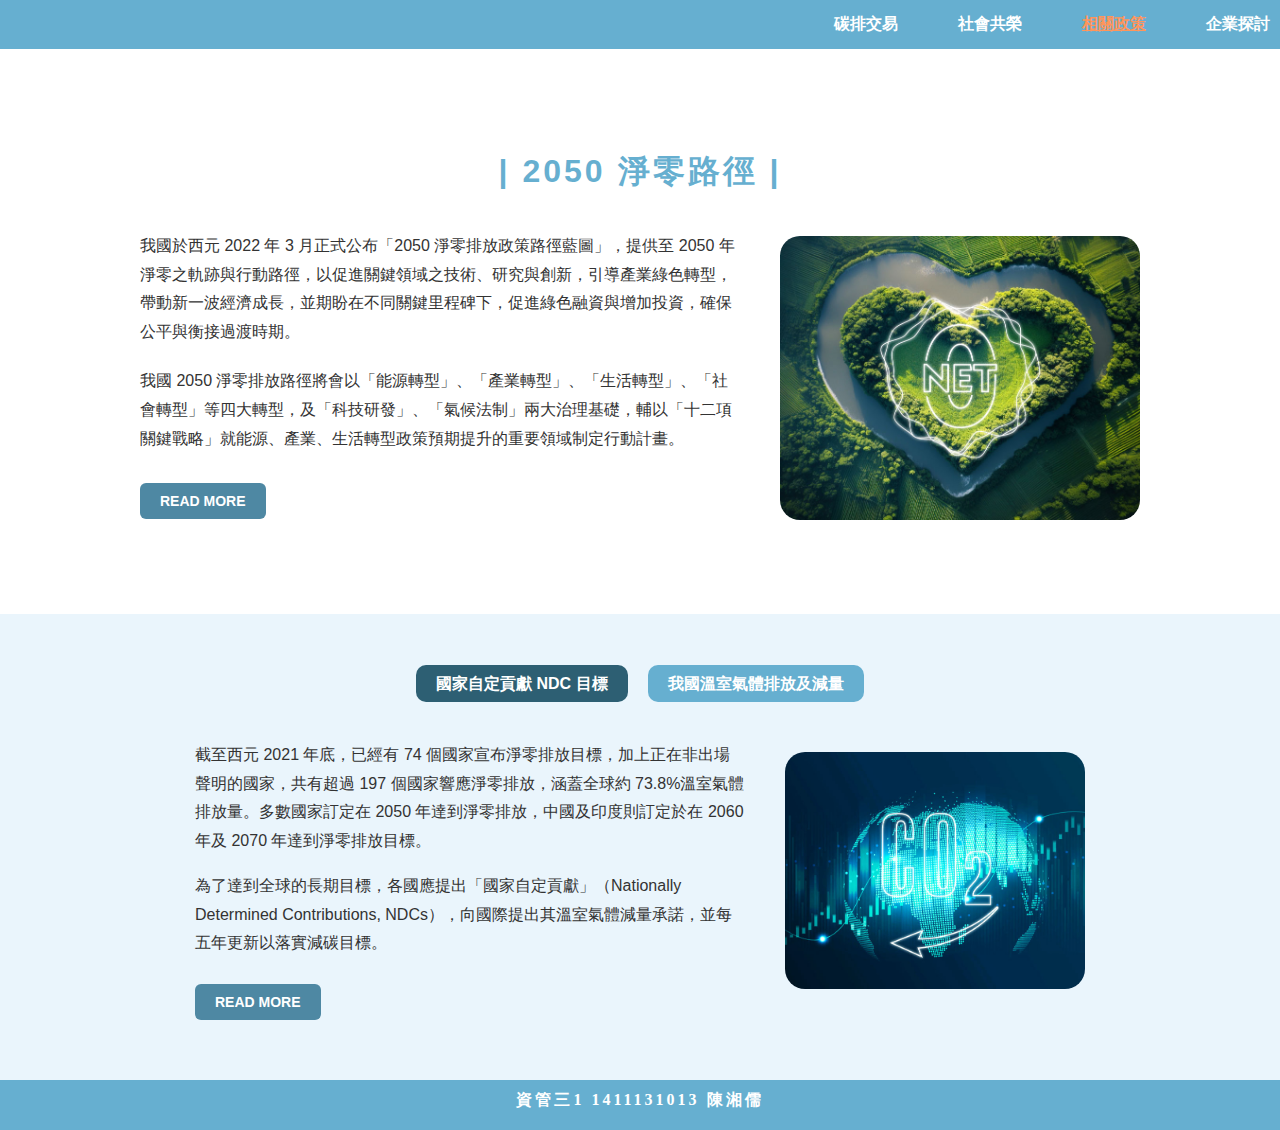
<file: s0515_page3.html>
<!DOCTYPE html> <!--宣告文件版本-->
<html lang="en"> <!--文件語言 zh-TW(繁體中文)-->
<head>
	<meta charset="UTF-8">
	<meta name="viewport" content="width=device-width, initial-scale=1.0">
	<meta name="keywords" content="ESG,環境,社會,政府">
	<title>ESG介紹網站</title>
	<style>
		@import url(./s0514.css);
	</style>
</head>
<body>
	<header>
		<nav class="menu">
			<li><a href="./s0515_page1.html"><strong>碳排交易</strong></a></li>
			<li><a href="./s0515_page2.html"><strong>社會共榮</strong></a></li>
			<li><a href="./s0515_page3.html" class="active"><strong>相關政策</strong></a></li>
			<li><a href="./s0515_page4.html"><strong>企業探討</strong></a></li>
		</nav>
	</header>
	<main>
		<section id="netzero">
			<h1>| 2050 淨零路徑 |</h1>
			<div class="netzero-container">
				<div class="netzero-text">
					<p>
					我國於西元 2022 年 3 月正式公布「2050 淨零排放政策路徑藍圖」，提供至 2050 年淨零之軌跡與行動路徑，以促進關鍵領域之技術、研究與創新，引導產業綠色轉型，帶動新一波經濟成長，並期盼在不同關鍵里程碑下，促進綠色融資與增加投資，確保公平與衡接過渡時期。
					</p>
					<p>
					我國 2050 淨零排放路徑將會以「能源轉型」、「產業轉型」、「生活轉型」、「社會轉型」等四大轉型，及「科技研發」、「氣候法制」兩大治理基礎，輔以「十二項關鍵戰略」就能源、產業、生活轉型政策預期提升的重要領域制定行動計畫。
					</p>
					<a class="readmore" href="https://www.cca.gov.tw/climatetalks/net-zero-roadmap/1891.html">READ MORE</a>
				</div>
				<div class="netzero-img">
					<img src="./image/net_zero.jpg" alt="淨零圖" />
				</div>
			</div>
		</section>

		<section class="tab-section">
			<!-- 隱藏的 radio 按鈕 -->
			<input type="radio" name="tab" id="tab1" checked hidden>
			<input type="radio" name="tab" id="tab2" hidden>

			<!-- 選單按鈕 -->
			<div class="tab-buttons">
				<label for="tab1">國家自定貢獻 NDC 目標</label>
				<label for="tab2">我國溫室氣體排放及減量</label>
			</div>

			<!-- 對應內容區 -->
			<div class="tab-contents">
				<div class="tab-content content1">
					<div class="tab-layout">
						<div class="tab-text">
						<p>截至西元 2021 年底，已經有 74 個國家宣布淨零排放目標，加上正在非出場聲明的國家，共有超過 197 個國家響應淨零排放，涵蓋全球約 73.8%溫室氣體排放量。多數國家訂定在 2050 年達到淨零排放，中國及印度則訂定於在 2060 年及 2070 年達到淨零排放目標。</p>
						<p>為了達到全球的長期目標，各國應提出「國家自定貢獻」（Nationally Determined Contributions, NDCs），向國際提出其溫室氣體減量承諾，並每五年更新以落實減碳目標。</p>
						<a class="readmore" href="https://www.cca.gov.tw/climatetalks/ndc/1626.html">READ MORE</a>
						</div>
						<div class="tab-img">
							<img src="./image/NDC.jpg" alt="co2圖示" />
						</div>
					</div>
				</div>

				<div class="tab-content content2">
					<div class="tab-layout">
						<div class="tab-text">
							<p>我國於西元 2022 年溫室氣體總排放量約為 285.97 百萬公噸二氧化碳當量（MTCO2e），扣除碳匯 21.83 MTCO2e 後，淨排放量為 264.13 MTCO2e。</p>
							<p>總統於 2023 年 2 月 15 日公告施行《氣候變遷因應法》，明定國家溫室氣體長期減量目標為「2050 年溫室氣體淨零排放」，為落實達到長期目標，另外訂定 5 年為一期的溫室氣體排放目標。</p>
							<a class="readmore" href="https://www.cca.gov.tw/climatetalks/emission-and-reduction/national/1867.html">READ MORE</a>
						</div>
						<div class="tab-img">
							<img src="./image/CO2e.jpg" alt="植物圖示" />
						</div>
					</div>
				</div>
			</div>
		</section>

	</main>

	<footer> 資管三1 1411131013 陳湘儒 </footer>
</body>
</html>
</file>
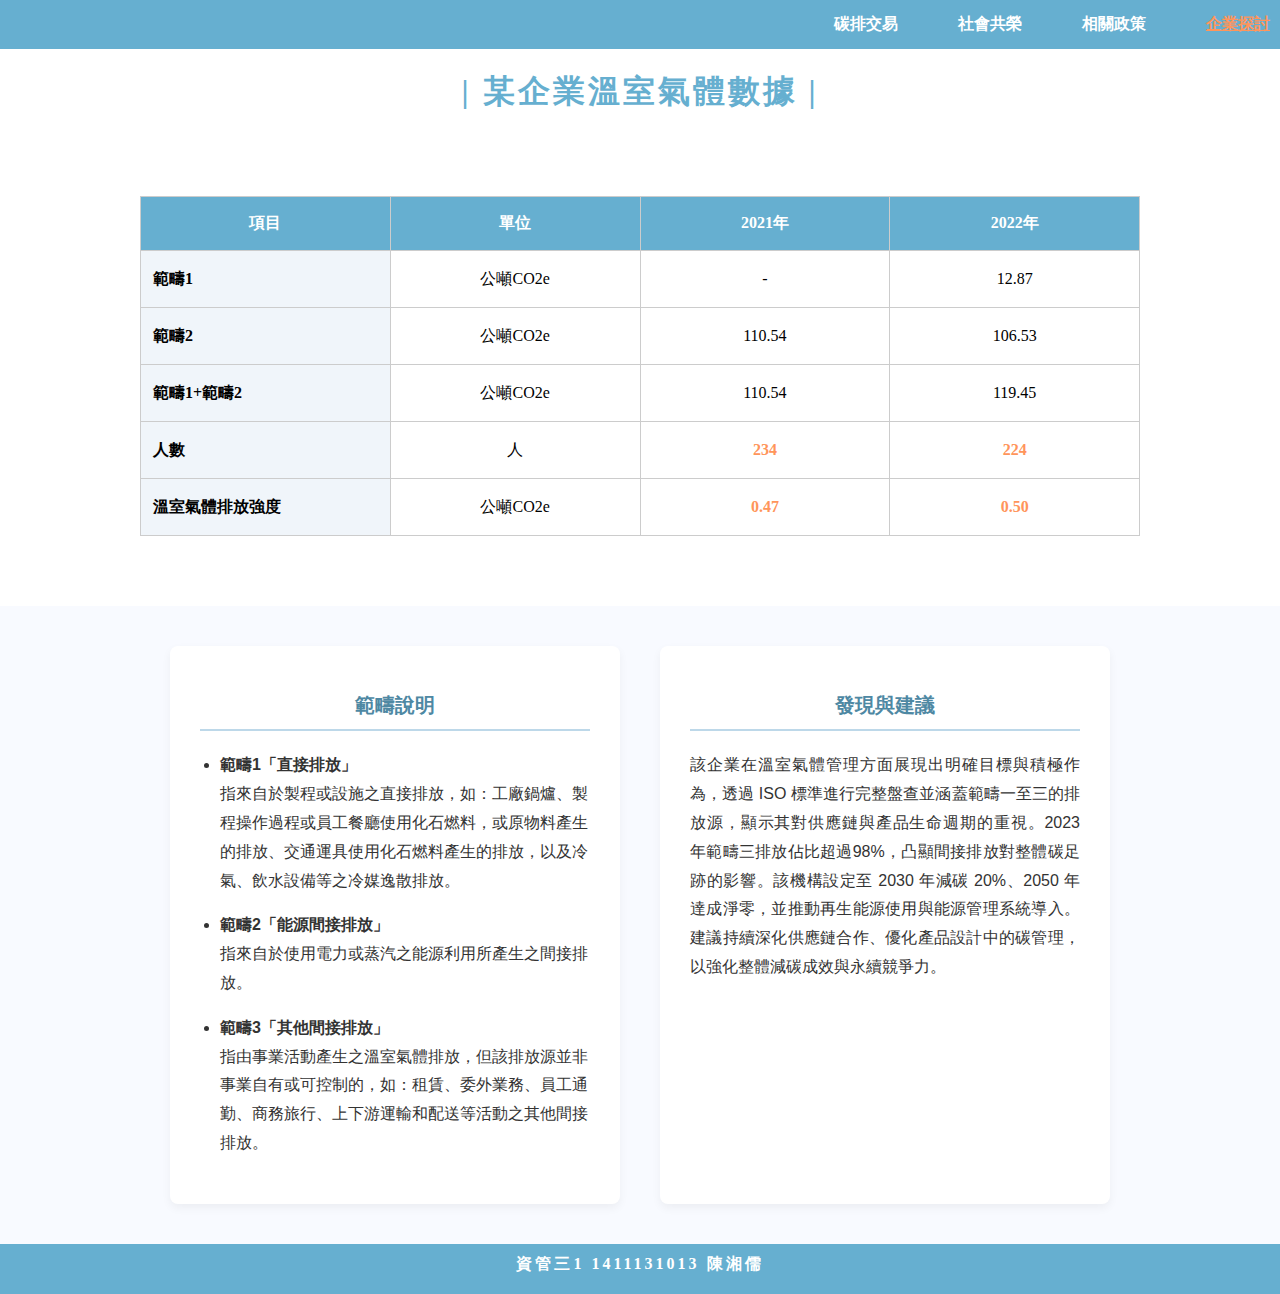
<file: s0515_page4.html>
<!DOCTYPE html> <!--宣告文件版本-->
<html lang="en"> <!--文件語言 zh-TW(繁體中文)-->
<head>
	<meta charset="UTF-8">
	<meta name="viewport" content="width=device-width, initial-scale=1.0">
	<meta name="keywords" content="ESG,環境,社會,政府">
	<title>ESG介紹網站</title>
	<style>
		@import url(./s0514.css);
	</style>
</head>
<body>
	<header>
		<nav class="menu">
			<li><a href="./s0515_page1.html"><strong>碳排交易</strong></a></li>
			<li><a href="./s0515_page2.html"><strong>社會共榮</strong></a></li>
			<li><a href="./s0515_page3.html"><strong>相關政策</strong></a></li>
			<li><a href="./s0515_page4.html" class="active"><strong>企業探討</strong></a></li>
		</nav>
	</header>
	<main>
		<section id="data"> 
			<h1>| 某企業溫室氣體數據 |</h1>
			<section id="count_data"> 
				<table>
					<tr>
						<th>項目</th>
						<th>單位</th>
						<th>2021年</th>
						<th>2022年</th>
					</tr>
					<tr>
						<td>範疇1</td>
						<td>公噸CO2e</td>
						<td>-</td>
						<td>12.87</td>
					</tr>
					<tr>
						<td>範疇2</td>
						<td>公噸CO2e</td>
						<td>110.54</td>
						<td>106.53</td>
					</tr>
					<tr>
						<td>範疇1+範疇2</td>
						<td>公噸CO2e</td>
						<td>110.54</td>
						<td>119.45</td>
					</tr>
					<tr>
						<td>人數</td>
						<td>人</td>
						<td>234</td>
						<td>224</td>
					</tr>
					<tr>
						<td>溫室氣體排放強度</td>
						<td>公噸CO2e</td>
						<td>0.47</td>
						<td>0.50</td>
					</tr>
				</table>
			</section> 
		</section>

		<section id="scope-suggestion">
			<div class="scope-left">
				<h2>範疇說明</h2>
				<ul>
					<li>
						<strong>範疇1「直接排放」</strong><br>
						指來自於製程或設施之直接排放，如：工廠鍋爐、製程操作過程或員工餐廳使用化石燃料，或原物料產生的排放、交通運具使用化石燃料產生的排放，以及冷氣、飲水設備等之冷媒逸散排放。
					</li>
					<li>
						<strong>範疇2「能源間接排放」</strong><br>
						指來自於使用電力或蒸汽之能源利用所產生之間接排放。
					</li>
					<li>
						<strong>範疇3「其他間接排放」</strong><br>
						指由事業活動產生之溫室氣體排放，但該排放源並非事業自有或可控制的，如：租賃、委外業務、員工通勤、商務旅行、上下游運輸和配送等活動之其他間接排放。
					</li>
				</ul>
			</div>
			<div class="scope-right">
				<h2>發現與建議</h2>
				<p>
				該企業在溫室氣體管理方面展現出明確目標與積極作為，透過 ISO 標準進行完整盤查並涵蓋範疇一至三的排放源，顯示其對供應鏈與產品生命週期的重視。2023 年範疇三排放佔比超過98%，凸顯間接排放對整體碳足跡的影響。該機構設定至 2030 年減碳 20%、2050 年達成淨零，並推動再生能源使用與能源管理系統導入。建議持續深化供應鏈合作、優化產品設計中的碳管理，以強化整體減碳成效與永續競爭力。
				</p>
			</div>
		</section>

	</main>

	<footer> 資管三1 1411131013 陳湘儒 </footer>
</body>
</html>
</file>
